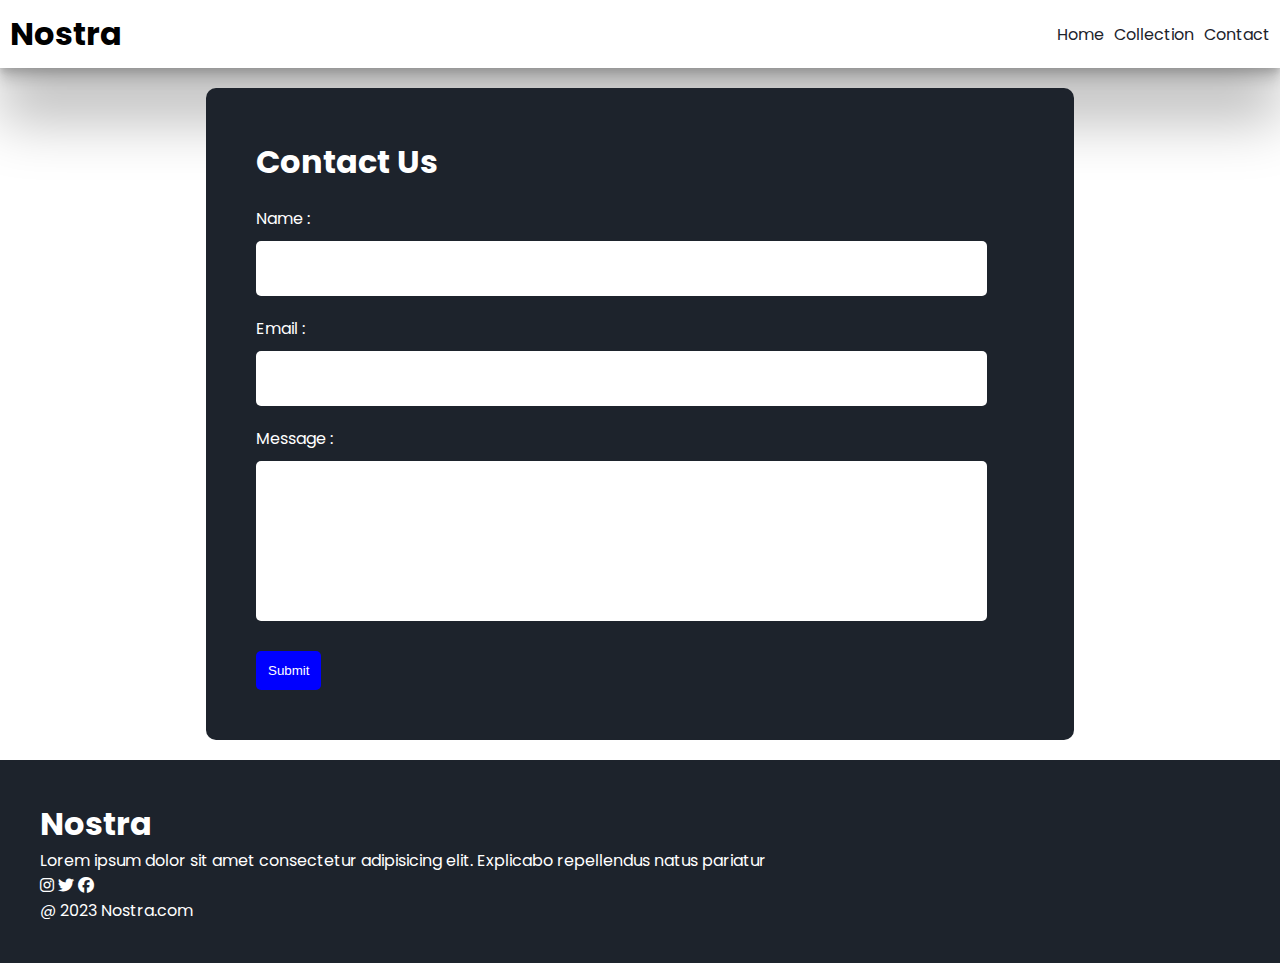
<file: contact.html>
<!DOCTYPE html>
<html lang="en">

<head>
    <meta charset="UTF-8">
    <meta name="viewport" content="width=device-width, initial-scale=1.0">
    <title>Nostra</title>
    <link rel="preconnect" href="https://fonts.googleapis.com">
    <link rel="preconnect" href="https://fonts.gstatic.com" crossorigin>
    <link href="https://fonts.googleapis.com/css2?family=Poppins&display=swap" rel="stylesheet">
    <link rel="stylesheet" href="style.css">
    <link rel="stylesheet" href="https://cdnjs.cloudflare.com/ajax/libs/font-awesome/6.7.2/css/all.min.css"
        integrity="sha512-Evv84Mr4kqVGRNSgIGL/F/aIDqQb7xQ2vcrdIwxfjThSH8CSR7PBEakCr51Ck+w+/U6swU2Im1vVX0SVk9ABhg=="
        crossorigin="anonymous" referrerpolicy="no-referrer" />
</head>

<body>
    <nav class="navbar">
        <h1>Nostra</h1>
        <div class="nav-links">
            <p class="nav-link"><a href="index.html">Home</a></p>
            <p class="nav-link"><a href="collections.html">Collection</a></p>
            <p class="nav-link"><a href="contact.html">Contact</a></p>
        </div>

        <div class="navbar-menu-toggle" onclick="opennav()">
            <i class="fa-solid fa-bars"></i>
        </div>
    </nav>
    <div class="side-navbar" onclick="closenav()">
        <p style="text-align: end;">
            <i class="fa-solid fa-xmark"></i>
        </p>
        <div class="side-nav-links">
            <p class="side-nav-link"><a href="index.html">Home</a></p>
            <p class="side-nav-link"><a href="collections.html">Collection</a></p>
            <p class="side-nav-link"><a href="contact.html">Contact</a></p>
        </div>
    </div>

    <div class="contact">
        <h1 style="margin-bottom: 20px;">Contact Us</h1>
        <div class="input-text">
            <form>
                <p>Name :</p>
                <input type="text">
                <p>Email :</p>
                <input type="text">
                <p>Message :</p>
                <textarea></textarea>
            </form>
            <button>Submit</button>
        </div>

    </div>
    <div class="footer">
        <div class="footer-container">
            <h1>Nostra</h1>
            <p>Lorem ipsum dolor sit amet consectetur adipisicing elit. Explicabo repellendus natus pariatur</p>
            <i class="fa-brands fa-instagram"></i>
            <i class="fa-brands fa-twitter"></i>
            <i class="fa-brands fa-facebook"></i>
            <p>@ 2023 Nostra.com</p>
        </div>
    </div>
</body>
<script src="script.js">
</script>

</html>
</file>
<file: style.css>
* {
    padding: 0;
    margin: 0;
}

body {
    font-family: "Poppins", sans-serif;
}

.navbar {
    display: flex;
    justify-content: space-between;
    align-items: center;
    padding: 10px;
    box-shadow: rgba(0, 0, 0, 0.25) 0px 54px 55px, rgba(0, 0, 0, 0.12) 0px -12px 30px, rgba(0, 0, 0, 0.12) 0px 4px 6px, rgba(0, 0, 0, 0.17) 0px 12px 13px, rgba(0, 0, 0, 0.09) 0px -3px 5px;
}

.nav-links {
    display: flex;
    column-gap: 10px;
}

.nav-links a {
    text-decoration: none;
    color: #1d232c;
}

.nav-links a:hover {
    text-decoration: underline;
    color: #1d232c;
}

.navbar-menu-toggle {
    display: none;
}

.side-navbar {
    background-color: #1d232c;
    width: 50%;
    height: 100%;
    position: fixed;
    top: 0;
    left: -60%;
    padding: 20px;
    color: white;
    transition: 2s;
}

.side-nav-link {
    margin-bottom: 30px;
}

.side-nav-links a {
    color: white;
    text-decoration: none;
}

.side-nav-links a:hover {
    text-decoration: underline;
}

.header {
    display: flex;
    padding: 50px;
    justify-content: center;
    gap: 50px;
}

.header-button {
    background-color: #1d232c;
    padding-left: 20px;
    padding-right: 20px;
    padding-top: 10px;
    padding-bottom: 10px;
    margin-top: 30px;
    color: white;
    border: none;
    cursor: pointer;
}

.service {
    padding: 20px;
}

.service-container-1 {
    display: flex;
    justify-content: space-between;
    align-items: center;
}

.service-container-2 {
    display: flex;
    justify-content: space-between;
    align-items: center;
    gap: 10px;
}

.service-container-2 div {
    background-color: #f2f4f7;
    border-radius: 5px;
    padding: 10px;
}

.new-arrival {
    display: flex;
    justify-content: space-around;
    flex-wrap: wrap;
}

.new-arrival-container {
    position: relative;
    flex-basis: 20%;
}

.new-arrival-container button {
    padding-left: 10%;
    padding-right: 10%;
    padding-top: 5%;
    padding-bottom: 5%;
    margin-top: 10px;
    position: absolute;
    top: 50%;
    left: 18%;
    color: #1d232c;
    border: none;
    border-radius: 10px;
}
.newsletter {
    padding: 20px;
    text-align: center;
}

#input-box {
    border: 3px solid black;
    width: 80%;
    padding: 10px;
    margin-top: 10px;
}

.newsletter-button button {
    background-color: #1d232c;
    color: white;
    padding-left: 20px;
    padding-right: 20px;
    padding-top: 10px;
    padding-bottom: 10px;
    margin-top: 20px;
    border-radius: 10px;
    border: none;
}

.footer {
    background-color: #1d232c;
    color: white;
}

.footer-container {
    padding: 40px;
}

.product-section {
    margin-top: 20px;
}

.product-search {
    width: 80%;
    border: 2px solid black;
    display: flex;
    border-radius: 30px;
    justify-content: space-between;
    align-items: center;
    padding: 10px;
    margin: auto;
}

.product-search input {
    border: none;
    background-color: white;
    background-color: transparent;
    width: 100%;
}

.product-search input:focus {
    outline: none;
}

.gallery {
    padding: 10px;
    display: flex;
    flex-wrap: wrap;
    justify-content: space-around;
    gap: 10px;
}

.products-box {
    text-align: center;
    flex-basis: 20%;

}

.products-box img {
    border-radius: 10px;
}


.contact {
    background-color: #1d232c;
    width: 60%;
    margin: 20px auto;
    color: white;
    border-radius: 10px;
    padding: 50px;
}

.input-text form {
    display: flex;
    flex-direction: column;
}

.input-text input,
.input-text textarea {
    padding: 20px;
    margin-top: 10px;
    margin-bottom: 20px;
    width: 90%; 
    border: none;
    border-radius: 5px;

}
.input-text textarea {
    height: 120px;
    resize: none;
}
.input-text button {
    padding: 12px;
    background-color: blue;
    color: white;
    border: none;
    border-radius: 5px;
    cursor: pointer;
    margin-top: 10px;
}

@media screen and (max-width:600px) {
    .navbar-menu-toggle {
        display: block;
    }
    .nav-links {
        display: none;
    }
    .img-sec {
        display: none;
    }
    .service-container-1 {
        display: none;
    }

    .service-container-2 {
        flex-direction: column;
    }
}
</file>
